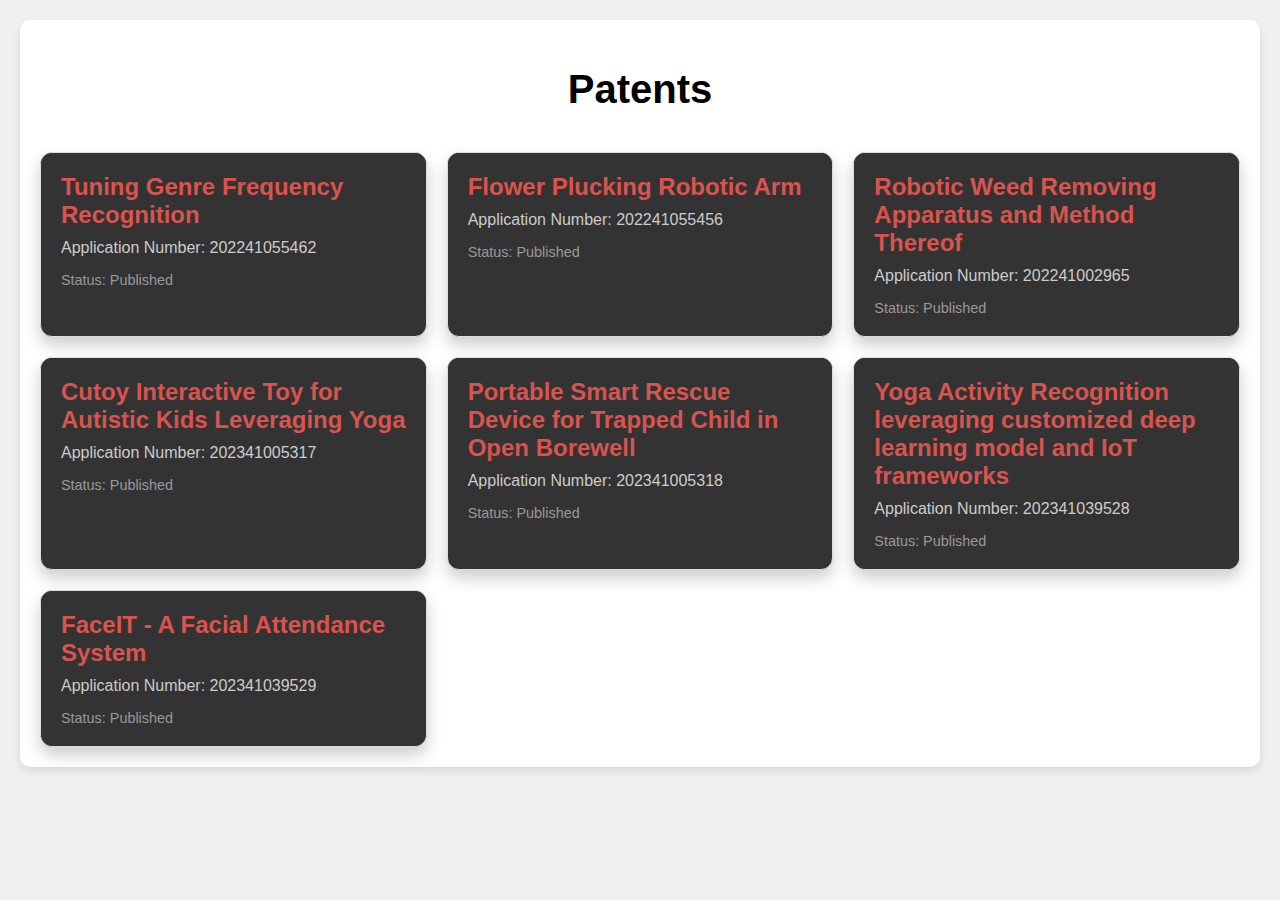
<file: patents.html>
<!DOCTYPE html>
<html lang="en">
<head>
  <meta charset="UTF-8">
  <meta name="viewport" content="width=device-width, initial-scale=1.0">
  <title>Patents</title>
  <style>
    body {
      font-family: 'Segoe UI', Tahoma, Geneva, Verdana, sans-serif;
      background-color: #f0f0f0;
      margin: 0;
      padding: 20px;
      color: #333;
    }
    .container {
      max-width: 1200px;
      margin: 0 auto;
      padding: 20px;
      background: #fff;
      box-shadow: 0 4px 8px rgba(0, 0, 0, 0.1);
      border-radius: 10px;
    }
    .header {
      text-align: center;
      margin-bottom: 40px;
    }
    .header h1 {
      font-size: 2.5em;
      color: #000;
    }
    .patents {
      display: grid;
      grid-template-columns: repeat(auto-fill, minmax(300px, 1fr));
      gap: 20px;
    }
    .patent-card {
      background: #333;
      border: 1px solid #ddd;
      border-radius: 12px;
      box-shadow: 0 8px 16px rgba(0, 0, 0, 0.2);
      overflow: hidden;
      transition: transform 0.3s ease-in-out, box-shadow 0.3s ease-in-out;
    }
    .patent-card:hover {
      transform: translateY(-10px);
      box-shadow: 0 12px 24px rgba(0, 0, 0, 0.2);
    }
    .patent-content {
      padding: 20px;
      background-color: #333; /* Dark gray background */
      color: #fff; /* White text */
      border-bottom-left-radius: 12px;
      border-bottom-right-radius: 12px;
    }
    .patent-content h3 {
      margin: 0 0 10px;
      font-size: 1.5em;
      color: #d9534f; /* Title color */
    }
    .patent-content p {
      margin: 0 0 15px;
      font-size: 1em;
      color: #ccc; /* Light gray text */
    }
    .patent-content span {
      display: block;
      font-size: 0.9em;
      color: #999;
    }
    .patent-content a {
      display: inline-block;
      padding: 10px 15px;
      font-size: 0.9em;
      color: #fff;
      background: #d9534f;
      border-radius: 5px;
      text-decoration: none;
      transition: background 0.2s ease-in-out;
    }
    .patent-content a:hover {
      background: #c9302c;
    }
  </style>
</head>
<body>
  <div class="container">
    <div class="header">
      <h1>Patents</h1>
    </div>
    <div class="patents">
      <!-- Patent 1 -->
      <div class="patent-card">
        <div class="patent-content">
          <h3>Tuning Genre Frequency Recognition</h3>
          <p>Application Number: 202241055462</p>
          <span>Status: Published</span>
        </div>
      </div>
      <!-- Patent 2 -->
      <div class="patent-card">
        <div class="patent-content">
          <h3>Flower Plucking Robotic Arm</h3>
          <p>Application Number: 202241055456</p>
          <span>Status: Published</span>
        </div>
      </div>
      <!-- Patent 3 -->
      <div class="patent-card">
        <div class="patent-content">
          <h3>Robotic Weed Removing Apparatus and Method Thereof</h3>
          <p>Application Number: 202241002965</p>
          <span>Status: Published</span>
        </div>
      </div>
      <!-- Patent 4 -->
      <div class="patent-card">
        <div class="patent-content">
          <h3>Cutoy Interactive Toy for Autistic Kids Leveraging Yoga</h3>
          <p>Application Number: 202341005317</p>
          <span>Status: Published</span>
        </div>
      </div>
      <!-- Patent 5 -->
      <div class="patent-card">
        <div class="patent-content">
          <h3>Portable Smart Rescue Device for Trapped Child in Open Borewell</h3>
          <p>Application Number: 202341005318</p>
          <span>Status: Published</span>
        </div>
      </div>
      <!-- Patent 6 -->
      <div class="patent-card">
        <div class="patent-content">
          <h3>Yoga Activity Recognition leveraging customized deep learning model and IoT frameworks</h3>
          <p>Application Number: 202341039528</p>
          <span>Status: Published</span>
        </div>
      </div>
      <!-- Patent 7 -->
      <div class="patent-card">
        <div class="patent-content">
          <h3>FaceIT - A Facial Attendance System</h3>
          <p>Application Number: 202341039529</p>
          <span>Status: Published</span>
        </div>
      </div>
    </div>
  </div>
</body>
</html>
</file>
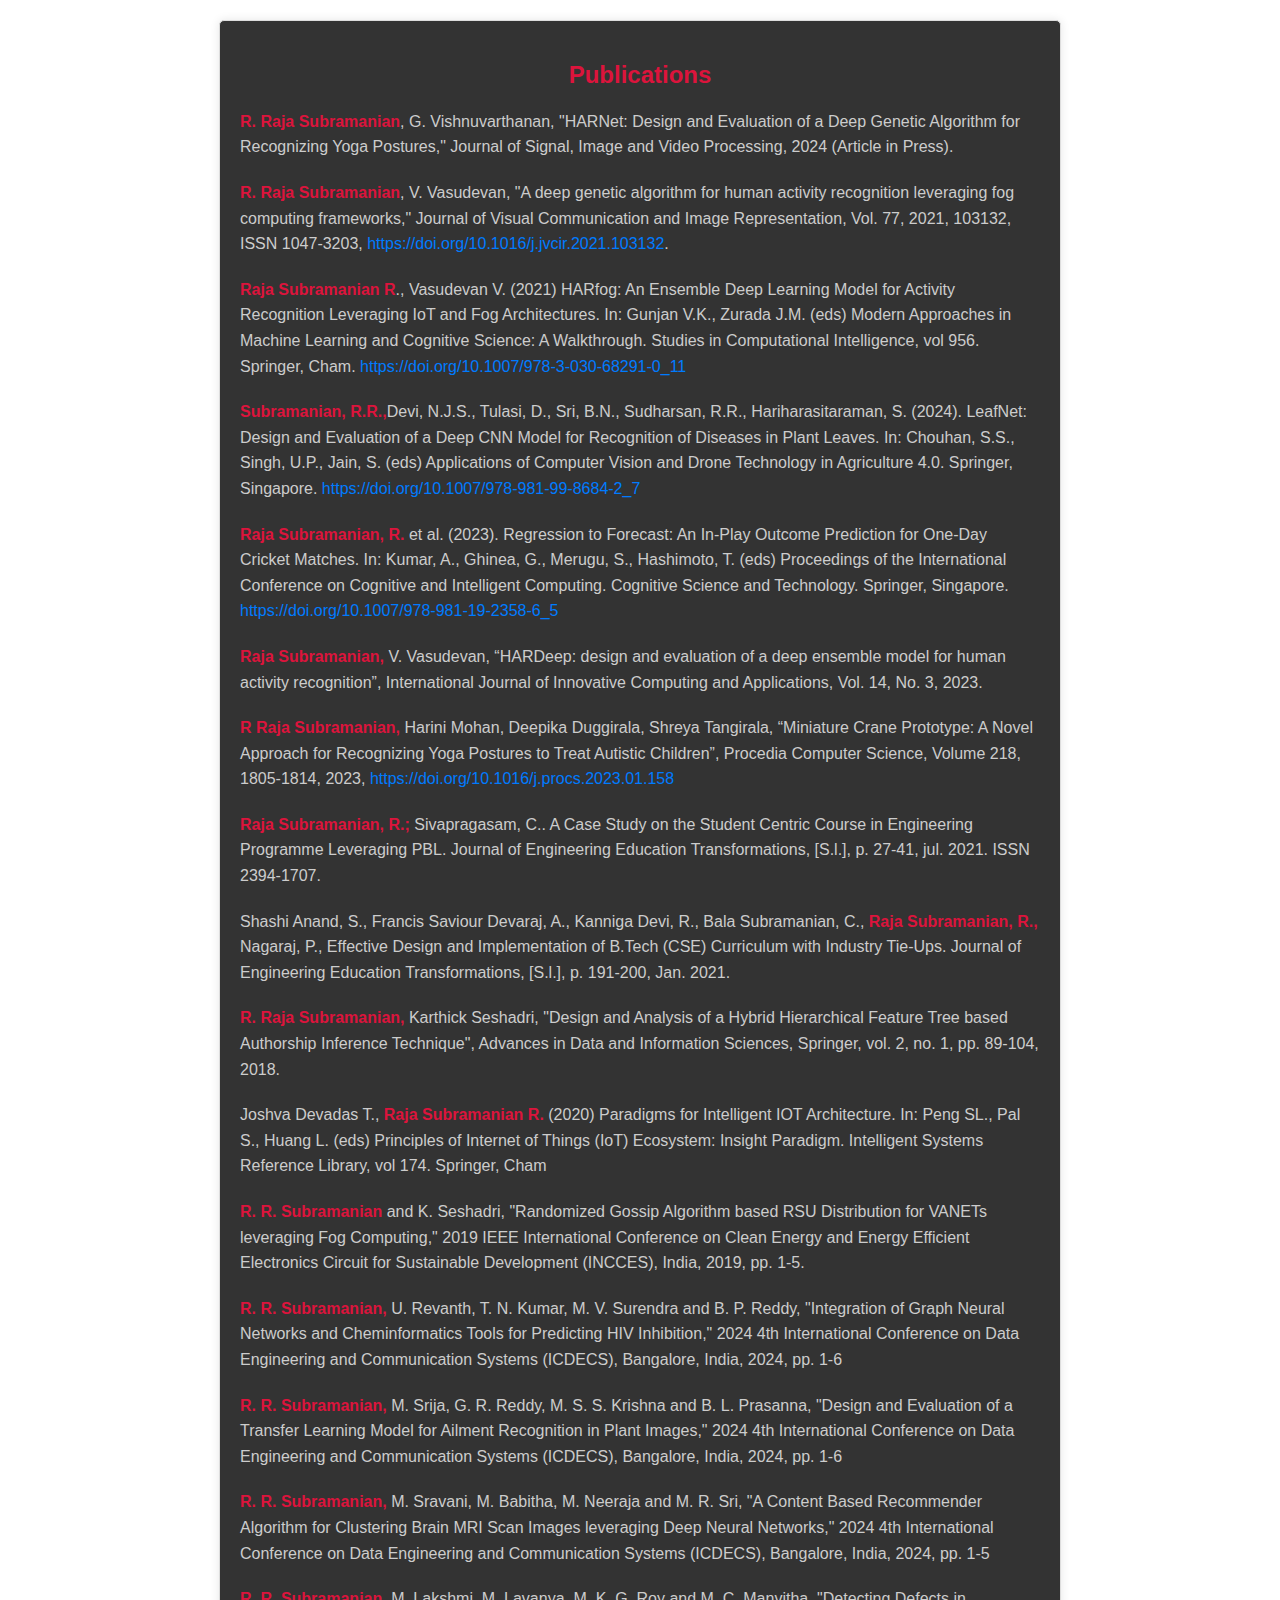
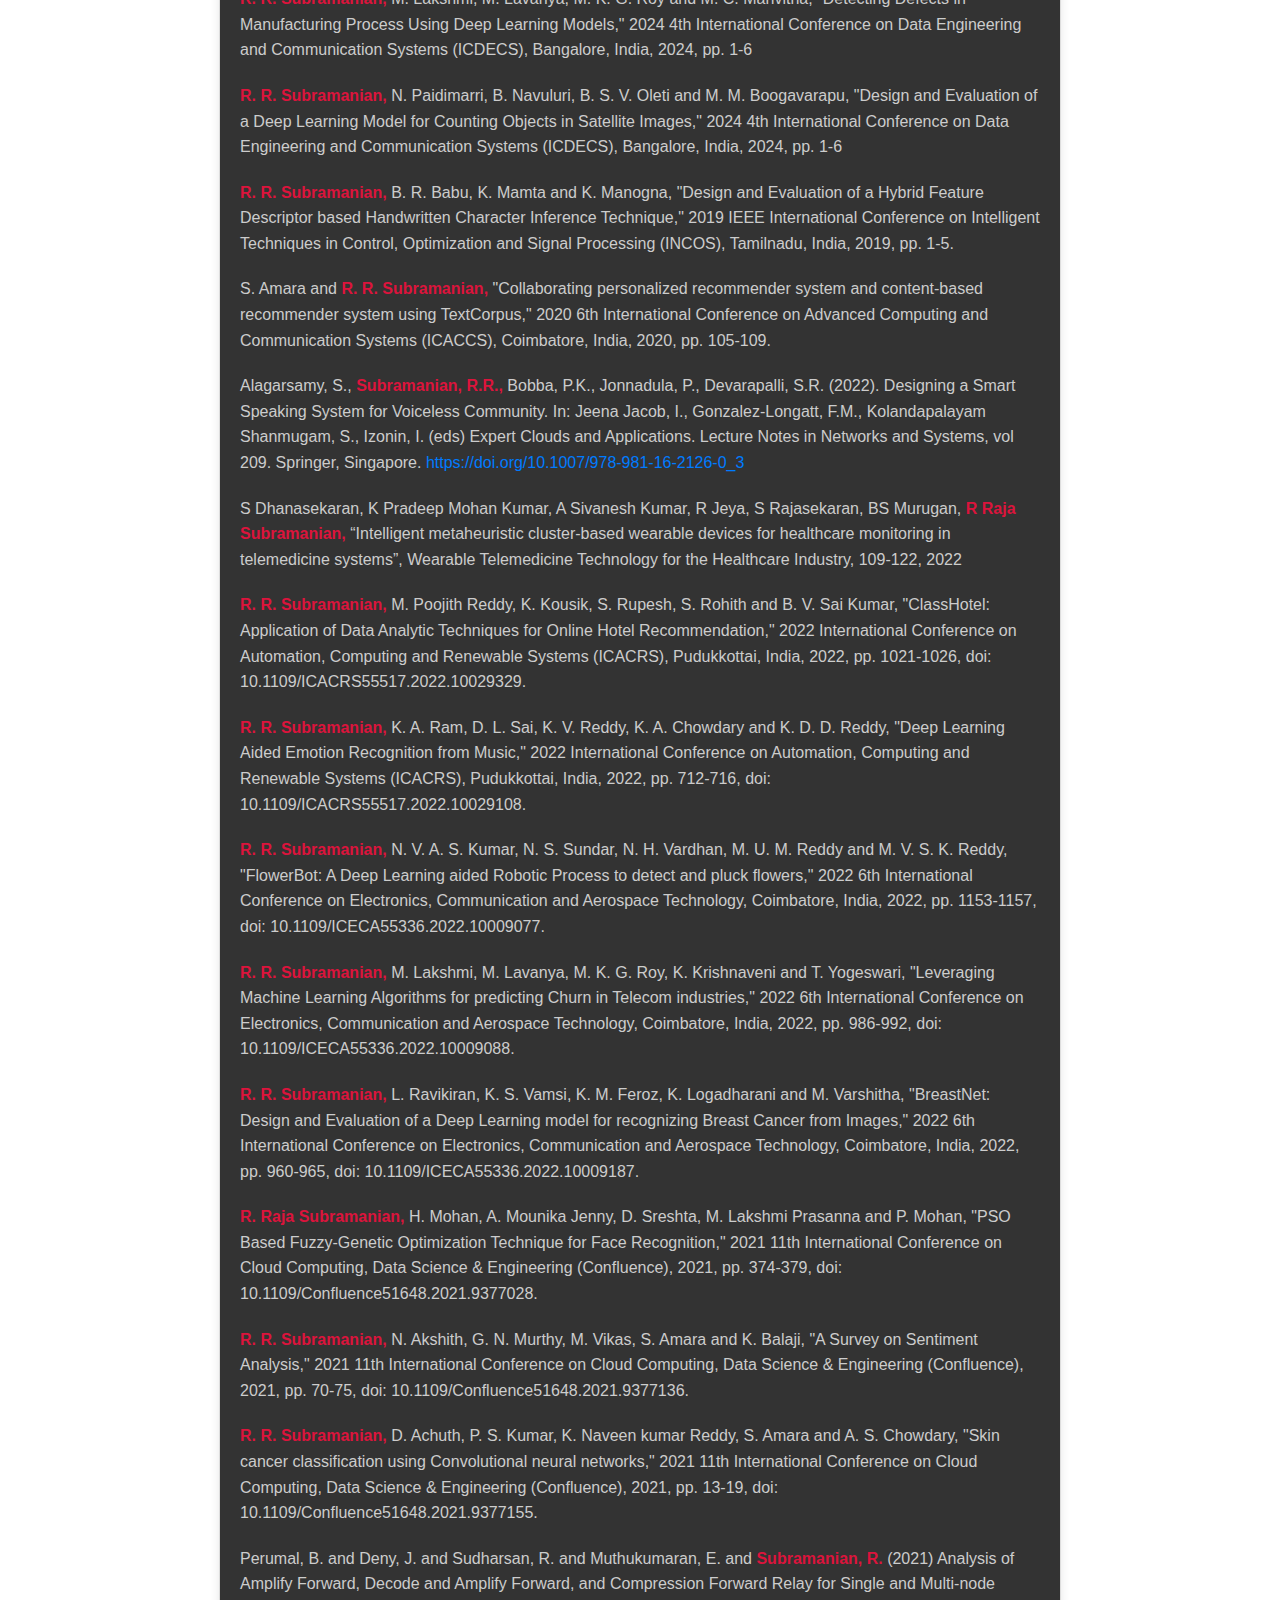
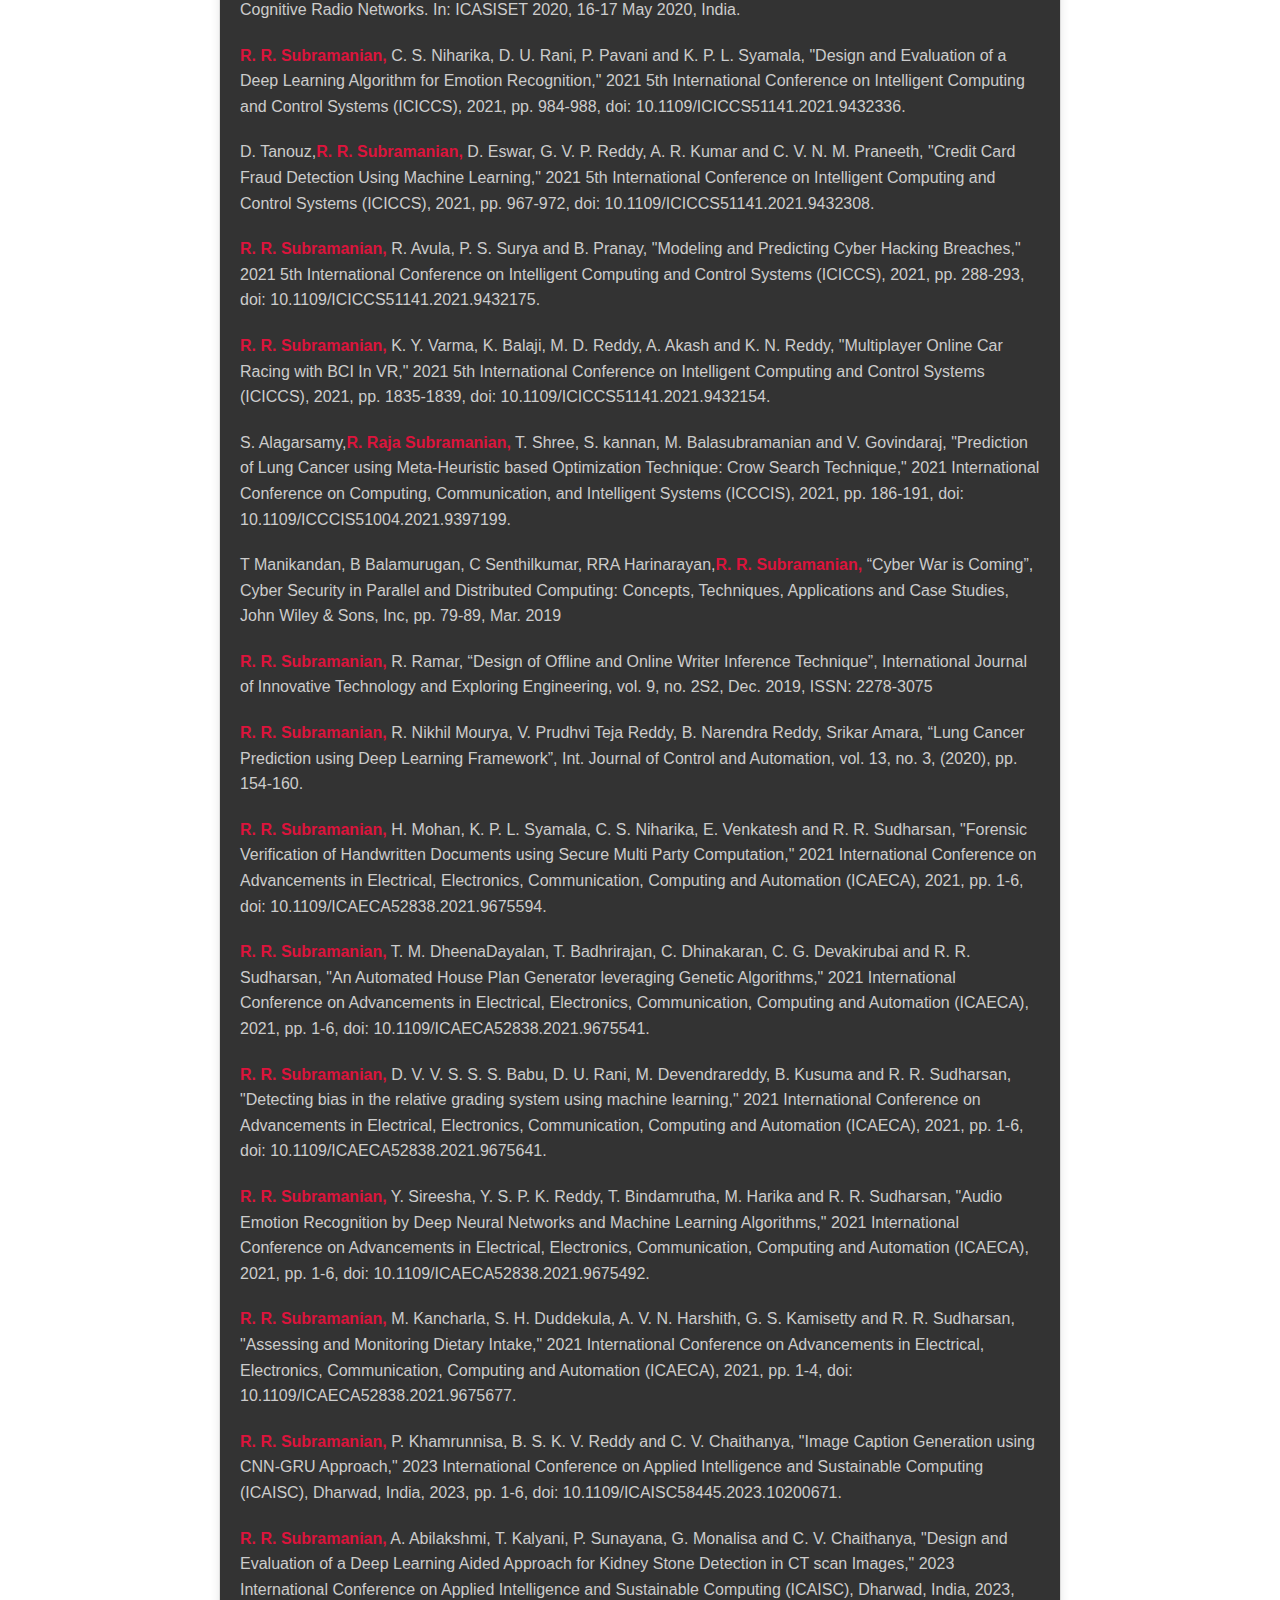
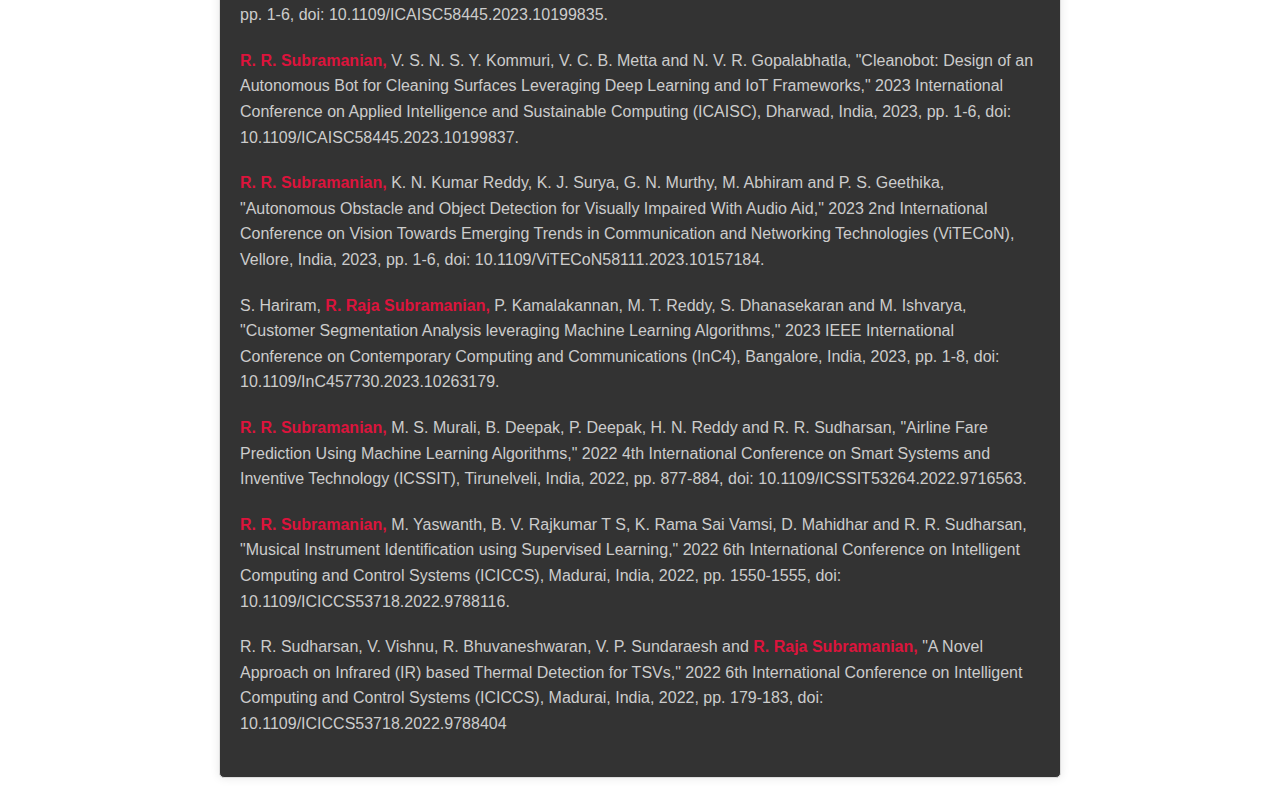
<file: publication.html>
<!DOCTYPE html>
<html lang="en">
<head>
    <meta charset="UTF-8">
    <meta name="viewport" content="width=device-width, initial-scale=1.0">
    <title>Publications</title>
    <link rel="stylesheet" href="publication.css">
</head>
<body>
    <div class="container">
        <h2>Publications</h2>
        <ul class="publication-list">
            <li>
                <strong>R. Raja Subramanian</strong>, G. Vishnuvarthanan, "HARNet: Design and Evaluation of a Deep Genetic Algorithm for Recognizing Yoga Postures," Journal of Signal, Image and Video Processing, 2024 (Article in Press).
            </li>
            <li>
                <strong>R. Raja Subramanian</strong>, V. Vasudevan, "A deep genetic algorithm for human activity recognition leveraging fog computing frameworks," Journal of Visual Communication and Image Representation, Vol. 77, 2021, 103132, ISSN 1047-3203, <a href="https://doi.org/10.1016/j.jvcir.2021.103132">https://doi.org/10.1016/j.jvcir.2021.103132</a>.
            </li>
            <li>
                <strong>Raja Subramanian R</strong>., Vasudevan V. (2021) HARfog: An Ensemble Deep Learning Model for Activity Recognition Leveraging IoT and Fog Architectures. In: Gunjan V.K., Zurada J.M. (eds) Modern Approaches in Machine Learning and Cognitive Science: A Walkthrough. Studies in Computational Intelligence, vol 956. Springer, Cham. <a href="https://doi.org/10.1007/978-3-030-68291-0_11">https://doi.org/10.1007/978-3-030-68291-0_11</a>
            </li>
            <li>
                <strong>Subramanian, R.R.,</strong>Devi, N.J.S., Tulasi, D., Sri, B.N., Sudharsan, R.R., Hariharasitaraman, S. (2024). LeafNet: Design and Evaluation of a Deep CNN Model for Recognition of Diseases in Plant Leaves. In: Chouhan, S.S., Singh, U.P., Jain, S. (eds) Applications of Computer Vision and Drone Technology in Agriculture 4.0. Springer, Singapore. <a href="https://doi.org/10.1007/978-981-99-8684-2_7">https://doi.org/10.1007/978-981-99-8684-2_7</a>
            </li>
            <li>
                <strong>Raja Subramanian, R.</strong> et al. (2023). Regression to Forecast: An In-Play Outcome Prediction for One-Day Cricket Matches. In: Kumar, A., Ghinea, G., Merugu, S., Hashimoto, T. (eds) Proceedings of the International Conference on Cognitive and Intelligent Computing. Cognitive Science and Technology. Springer, Singapore. <a href="https://doi.org/10.1007/978-981-19-2358-6_5">https://doi.org/10.1007/978-981-19-2358-6_5</a>
            <li>
                <strong> Raja Subramanian,</strong> V. Vasudevan, “HARDeep: design and evaluation of a deep ensemble model for human activity recognition”, International Journal of Innovative Computing and Applications, Vol. 14, No. 3, 2023.
            </li>
            <li>
                <strong>R Raja Subramanian,</strong> Harini Mohan, Deepika Duggirala, Shreya Tangirala, “Miniature Crane Prototype: A Novel Approach for Recognizing Yoga Postures to Treat Autistic Children”, Procedia Computer Science, Volume 218, 1805-1814, 2023, <a href="https://doi.org/10.1016/j.procs.2023.01.158">https://doi.org/10.1016/j.procs.2023.01.158</a>
            </li>
            <li>
                <strong>Raja Subramanian, R.;</strong> Sivapragasam, C.. A Case Study on the Student Centric Course in Engineering Programme Leveraging PBL. Journal of Engineering Education Transformations, [S.l.], p. 27-41, jul. 2021. ISSN 2394-1707.
            </li>
            <li>
                Shashi Anand, S., Francis Saviour Devaraj, A., Kanniga Devi, R., Bala Subramanian, C., <strong>Raja Subramanian, R.,</strong> Nagaraj, P., Effective Design and Implementation of B.Tech (CSE) Curriculum with Industry Tie-Ups. Journal of Engineering Education Transformations, [S.l.], p. 191-200, Jan. 2021.
            </li>
            <li>
                <strong>R. Raja Subramanian,</strong> Karthick Seshadri, "Design and Analysis of a Hybrid Hierarchical Feature Tree based Authorship Inference Technique", Advances in Data and Information Sciences, Springer, vol. 2, no. 1, pp. 89-104, 2018.
            </li>
            <li>
                Joshva Devadas T., <strong>Raja Subramanian R.</strong> (2020) Paradigms for Intelligent IOT Architecture. In: Peng SL., Pal S., Huang L. (eds) Principles of Internet of Things (IoT) Ecosystem: Insight Paradigm. Intelligent Systems Reference Library, vol 174. Springer, Cham
            </li>
            <li>
                <strong>R. R. Subramanian</strong> and K. Seshadri, "Randomized Gossip Algorithm based RSU Distribution for VANETs leveraging Fog Computing," 2019 IEEE International Conference on Clean Energy and Energy Efficient Electronics Circuit for Sustainable Development (INCCES), India, 2019, pp. 1-5.
            </li>
            <li>
                <strong>R. R. Subramanian,</strong> U. Revanth, T. N. Kumar, M. V. Surendra and B. P. Reddy, "Integration of Graph Neural Networks and Cheminformatics Tools for Predicting HIV Inhibition," 2024 4th International Conference on Data Engineering and Communication Systems (ICDECS), Bangalore, India, 2024, pp. 1-6
            </li>
            <li>
                <strong>R. R. Subramanian,</strong> M. Srija, G. R. Reddy, M. S. S. Krishna and B. L. Prasanna, "Design and Evaluation of a Transfer Learning Model for Ailment Recognition in Plant Images," 2024 4th International Conference on Data Engineering and Communication Systems (ICDECS), Bangalore, India, 2024, pp. 1-6
            </li>
            <li>
                <strong>R. R. Subramanian,</strong> M. Sravani, M. Babitha, M. Neeraja and M. R. Sri, "A Content Based Recommender Algorithm for Clustering Brain MRI Scan Images leveraging Deep Neural Networks," 2024 4th International Conference on Data Engineering and Communication Systems (ICDECS), Bangalore, India, 2024, pp. 1-5
            </li>
            <li>
                <strong>R. R. Subramanian,</strong> M. Lakshmi, M. Lavanya, M. K. G. Roy and M. C. Manvitha, "Detecting Defects in Manufacturing Process Using Deep Learning Models," 2024 4th International Conference on Data Engineering and Communication Systems (ICDECS), Bangalore, India, 2024, pp. 1-6
            </li>
            <li>
                <strong>R. R. Subramanian,</strong> N. Paidimarri, B. Navuluri, B. S. V. Oleti and M. M. Boogavarapu, "Design and Evaluation of a Deep Learning Model for Counting Objects in Satellite Images," 2024 4th International Conference on Data Engineering and Communication Systems (ICDECS), Bangalore, India, 2024, pp. 1-6
            </li>
            <li>
                <strong>R. R. Subramanian,</strong> B. R. Babu, K. Mamta and K. Manogna, "Design and Evaluation of a Hybrid Feature Descriptor based Handwritten Character Inference Technique," 2019 IEEE International Conference on Intelligent Techniques in Control, Optimization and Signal Processing (INCOS), Tamilnadu, India, 2019, pp. 1-5.
            </li>
            <li>
                S. Amara and <strong>R. R. Subramanian,</strong> "Collaborating personalized recommender system and content-based recommender system using TextCorpus," 2020 6th International Conference on Advanced Computing and Communication Systems (ICACCS), Coimbatore, India, 2020, pp. 105-109.
            </li>
            <li>
                Alagarsamy, S., <strong>Subramanian, R.R.,</strong> Bobba, P.K., Jonnadula, P., Devarapalli, S.R. (2022). Designing a Smart Speaking System for Voiceless Community. In: Jeena Jacob, I., Gonzalez-Longatt, F.M., Kolandapalayam Shanmugam, S., Izonin, I. (eds) Expert Clouds and Applications. Lecture Notes in Networks and Systems, vol 209. Springer, Singapore. <a href="https://doi.org/10.1007/978-981-16-2126-0_3">https://doi.org/10.1007/978-981-16-2126-0_3</a>
            </li>
            <li>
                S Dhanasekaran, K Pradeep Mohan Kumar, A Sivanesh Kumar, R Jeya, S Rajasekaran, BS Murugan, <strong>R Raja Subramanian,</strong> “Intelligent metaheuristic cluster-based wearable devices for healthcare monitoring in telemedicine systems”, Wearable Telemedicine Technology for the Healthcare Industry, 109-122, 2022
            </li>
            <li>
                <strong>R. R. Subramanian,</strong> M. Poojith Reddy, K. Kousik, S. Rupesh, S. Rohith and B. V. Sai Kumar, "ClassHotel: Application of Data Analytic Techniques for Online Hotel Recommendation," 2022 International Conference on Automation, Computing and Renewable Systems (ICACRS), Pudukkottai, India, 2022, pp. 1021-1026, doi: 10.1109/ICACRS55517.2022.10029329.
            </li>
            <li>
                <strong>R. R. Subramanian,</strong> K. A. Ram, D. L. Sai, K. V. Reddy, K. A. Chowdary and K. D. D. Reddy, "Deep Learning Aided Emotion Recognition from Music," 2022 International Conference on Automation, Computing and Renewable Systems (ICACRS), Pudukkottai, India, 2022, pp. 712-716, doi: 10.1109/ICACRS55517.2022.10029108.
            </li>
            <li>
                <strong>R. R. Subramanian,</strong> N. V. A. S. Kumar, N. S. Sundar, N. H. Vardhan, M. U. M. Reddy and M. V. S. K. Reddy, "FlowerBot: A Deep Learning aided Robotic Process to detect and pluck flowers," 2022 6th International Conference on Electronics, Communication and Aerospace Technology, Coimbatore, India, 2022, pp. 1153-1157, doi: 10.1109/ICECA55336.2022.10009077.
            </li>
            <li>
                <strong>R. R. Subramanian,</strong> M. Lakshmi, M. Lavanya, M. K. G. Roy, K. Krishnaveni and T. Yogeswari, "Leveraging Machine Learning Algorithms for predicting Churn in Telecom industries," 2022 6th International Conference on Electronics, Communication and Aerospace Technology, Coimbatore, India, 2022, pp. 986-992, doi: 10.1109/ICECA55336.2022.10009088.
            </li>
            <li>
                <strong>R. R. Subramanian,</strong> L. Ravikiran, K. S. Vamsi, K. M. Feroz, K. Logadharani and M. Varshitha, "BreastNet: Design and Evaluation of a Deep Learning model for recognizing Breast Cancer from Images," 2022 6th International Conference on Electronics, Communication and Aerospace Technology, Coimbatore, India, 2022, pp. 960-965, doi: 10.1109/ICECA55336.2022.10009187.
            </li>
            <li>
                <strong>R. Raja Subramanian,</strong> H. Mohan, A. Mounika Jenny, D. Sreshta, M. Lakshmi Prasanna and P. Mohan, "PSO Based Fuzzy-Genetic Optimization Technique for Face Recognition," 2021 11th International Conference on Cloud Computing, Data Science & Engineering (Confluence), 2021, pp. 374-379, doi: 10.1109/Confluence51648.2021.9377028.
            </li>
            <li>
                <strong>R. R. Subramanian,</strong> N. Akshith, G. N. Murthy, M. Vikas, S. Amara and K. Balaji, "A Survey on Sentiment Analysis," 2021 11th International Conference on Cloud Computing, Data Science & Engineering (Confluence), 2021, pp. 70-75, doi: 10.1109/Confluence51648.2021.9377136.
            </li>
            <li>
                <strong>R. R. Subramanian,</strong> D. Achuth, P. S. Kumar, K. Naveen kumar Reddy, S. Amara and A. S. Chowdary, "Skin cancer classification using Convolutional neural networks," 2021 11th International Conference on Cloud Computing, Data Science & Engineering (Confluence), 2021, pp. 13-19, doi: 10.1109/Confluence51648.2021.9377155.
            </li>
            <li>
                Perumal, B. and Deny, J. and Sudharsan, R. and Muthukumaran, E. and <strong>Subramanian, R.</strong> (2021) Analysis of Amplify Forward, Decode and Amplify Forward, and Compression Forward Relay for Single and Multi-node Cognitive Radio Networks. In: ICASISET 2020, 16-17 May 2020, India.
            </li>
            <li>
                <strong>R. R. Subramanian,</strong> C. S. Niharika, D. U. Rani, P. Pavani and K. P. L. Syamala, "Design and Evaluation of a Deep Learning Algorithm for Emotion Recognition," 2021 5th International Conference on Intelligent Computing and Control Systems (ICICCS), 2021, pp. 984-988, doi: 10.1109/ICICCS51141.2021.9432336.
            </li>
            <li>
               D. Tanouz,<strong>R. R. Subramanian,</strong> D. Eswar, G. V. P. Reddy, A. R. Kumar and C. V. N. M. Praneeth, "Credit Card Fraud Detection Using Machine Learning," 2021 5th International Conference on Intelligent Computing and Control Systems (ICICCS), 2021, pp. 967-972, doi: 10.1109/ICICCS51141.2021.9432308.
            </li>
            <li>
                <strong>R. R. Subramanian,</strong> R. Avula, P. S. Surya and B. Pranay, "Modeling and Predicting Cyber Hacking Breaches," 2021 5th International Conference on Intelligent Computing and Control Systems (ICICCS), 2021, pp. 288-293, doi: 10.1109/ICICCS51141.2021.9432175.
            </li>
            <li>
                <strong>R. R. Subramanian,</strong> K. Y. Varma, K. Balaji, M. D. Reddy, A. Akash and K. N. Reddy, "Multiplayer Online Car Racing with BCI In VR," 2021 5th International Conference on Intelligent Computing and Control Systems (ICICCS), 2021, pp. 1835-1839, doi: 10.1109/ICICCS51141.2021.9432154.
            </li>
            <li>
                S. Alagarsamy,<strong>R. Raja Subramanian,</strong> T. Shree, S. kannan, M. Balasubramanian and V. Govindaraj, "Prediction of Lung Cancer using Meta-Heuristic based Optimization Technique: Crow Search Technique," 2021 International Conference on Computing, Communication, and Intelligent Systems (ICCCIS), 2021, pp. 186-191, doi: 10.1109/ICCCIS51004.2021.9397199.
            </li>
            <li>
                T Manikandan, B Balamurugan, C Senthilkumar, RRA Harinarayan,<strong>R. R. Subramanian,</strong> “Cyber War is Coming”, Cyber Security in Parallel and Distributed Computing: Concepts, Techniques, Applications and Case Studies, John Wiley & Sons, Inc, pp. 79-89, Mar. 2019
            </li>
            <li>
                <strong>R. R. Subramanian,</strong> R. Ramar, “Design of Offline and Online Writer Inference Technique”, International Journal of Innovative Technology and Exploring Engineering, vol. 9, no. 2S2, Dec. 2019, ISSN: 2278-3075
            </li>
            <li>
                <strong>R. R. Subramanian,</strong> R. Nikhil Mourya, V. Prudhvi Teja Reddy, B. Narendra Reddy, Srikar Amara, “Lung Cancer Prediction using Deep Learning Framework”, Int. Journal of Control and Automation, vol. 13, no. 3, (2020), pp. 154-160.
            </li>
            <li>
                <strong>R. R. Subramanian,</strong> H. Mohan, K. P. L. Syamala, C. S. Niharika, E. Venkatesh and R. R. Sudharsan, "Forensic Verification of Handwritten Documents using Secure Multi Party Computation," 2021 International Conference on Advancements in Electrical, Electronics, Communication, Computing and Automation (ICAECA), 2021, pp. 1-6, doi: 10.1109/ICAECA52838.2021.9675594.
            </li>
            <li>
                <strong>R. R. Subramanian,</strong> T. M. DheenaDayalan, T. Badhrirajan, C. Dhinakaran, C. G. Devakirubai and R. R. Sudharsan, "An Automated House Plan Generator leveraging Genetic Algorithms," 2021 International Conference on Advancements in Electrical, Electronics, Communication, Computing and Automation (ICAECA), 2021, pp. 1-6, doi: 10.1109/ICAECA52838.2021.9675541.
            </li>
            <li>
                <strong>R. R. Subramanian,</strong> D. V. V. S. S. S. Babu, D. U. Rani, M. Devendrareddy, B. Kusuma and R. R. Sudharsan, "Detecting bias in the relative grading system using machine learning," 2021 International Conference on Advancements in Electrical, Electronics, Communication, Computing and Automation (ICAECA), 2021, pp. 1-6, doi: 10.1109/ICAECA52838.2021.9675641.
            </li>
            <li>
                <strong>R. R. Subramanian,</strong> Y. Sireesha, Y. S. P. K. Reddy, T. Bindamrutha, M. Harika and R. R. Sudharsan, "Audio Emotion Recognition by Deep Neural Networks and Machine Learning Algorithms," 2021 International Conference on Advancements in Electrical, Electronics, Communication, Computing and Automation (ICAECA), 2021, pp. 1-6, doi: 10.1109/ICAECA52838.2021.9675492.
            </li>
            <li>
                <strong>R. R. Subramanian,</strong> M. Kancharla, S. H. Duddekula, A. V. N. Harshith, G. S. Kamisetty and R. R. Sudharsan, "Assessing and Monitoring Dietary Intake," 2021 International Conference on Advancements in Electrical, Electronics, Communication, Computing and Automation (ICAECA), 2021, pp. 1-4, doi: 10.1109/ICAECA52838.2021.9675677.
            </li>
            <li>
                <strong>R. R. Subramanian,</strong> P. Khamrunnisa, B. S. K. V. Reddy and C. V. Chaithanya, "Image Caption Generation using CNN-GRU Approach," 2023 International Conference on Applied Intelligence and Sustainable Computing (ICAISC), Dharwad, India, 2023, pp. 1-6, doi: 10.1109/ICAISC58445.2023.10200671.
            </li>
            <li>
                <strong>R. R. Subramanian,</strong> A. Abilakshmi, T. Kalyani, P. Sunayana, G. Monalisa and C. V. Chaithanya, "Design and Evaluation of a Deep Learning Aided Approach for Kidney Stone Detection in CT scan Images," 2023 International Conference on Applied Intelligence and Sustainable Computing (ICAISC), Dharwad, India, 2023, pp. 1-6, doi: 10.1109/ICAISC58445.2023.10199835.
            </li>
            <li>
                <strong>R. R. Subramanian,</strong> V. S. N. S. Y. Kommuri, V. C. B. Metta and N. V. R. Gopalabhatla, "Cleanobot: Design of an Autonomous Bot for Cleaning Surfaces Leveraging Deep Learning and IoT Frameworks," 2023 International Conference on Applied Intelligence and Sustainable Computing (ICAISC), Dharwad, India, 2023, pp. 1-6, doi: 10.1109/ICAISC58445.2023.10199837.
            </li>
            <li>
                <strong>R. R. Subramanian,</strong> K. N. Kumar Reddy, K. J. Surya, G. N. Murthy, M. Abhiram and P. S. Geethika, "Autonomous Obstacle and Object Detection for Visually Impaired With Audio Aid," 2023 2nd International Conference on Vision Towards Emerging Trends in Communication and Networking Technologies (ViTECoN), Vellore, India, 2023, pp. 1-6, doi: 10.1109/ViTECoN58111.2023.10157184.
            </li>
            <li>
               S. Hariram,<strong> R. Raja Subramanian,</strong> P. Kamalakannan, M. T. Reddy, S. Dhanasekaran and M. Ishvarya, "Customer Segmentation Analysis leveraging Machine Learning Algorithms," 2023 IEEE International Conference on Contemporary Computing and Communications (InC4), Bangalore, India, 2023, pp. 1-8, doi: 10.1109/InC457730.2023.10263179.
            </li>
            <li>
                <strong>R. R. Subramanian,</strong> M. S. Murali, B. Deepak, P. Deepak, H. N. Reddy and R. R. Sudharsan, "Airline Fare Prediction Using Machine Learning Algorithms," 2022 4th International Conference on Smart Systems and Inventive Technology (ICSSIT), Tirunelveli, India, 2022, pp. 877-884, doi: 10.1109/ICSSIT53264.2022.9716563. 
            </li>
            <li>
                <strong>R. R. Subramanian,</strong> M. Yaswanth, B. V. Rajkumar T S, K. Rama Sai Vamsi, D. Mahidhar and R. R. Sudharsan, "Musical Instrument Identification using Supervised Learning," 2022 6th International Conference on Intelligent Computing and Control Systems (ICICCS), Madurai, India, 2022, pp. 1550-1555, doi: 10.1109/ICICCS53718.2022.9788116.
            </li>
            <li>
                R. R. Sudharsan, V. Vishnu, R. Bhuvaneshwaran, V. P. Sundaraesh and<strong> R. Raja Subramanian,</strong> "A Novel Approach on Infrared (IR) based Thermal Detection for TSVs," 2022 6th International Conference on Intelligent Computing and Control Systems (ICICCS), Madurai, India, 2022, pp. 179-183, doi: 10.1109/ICICCS53718.2022.9788404
            </li>
        </ul>
    </div>
</body>
</html>
</file>
<file: publication.css>
body {
    font-family: Arial, sans-serif;
    background-color: #fff; /* White background */
    color: #333; /* Dark text color */
    margin: 0;
    padding: 0;
}

.container {
    max-width: 800px;
    margin: 20px auto;
    padding: 20px;
    background-color: #333; /* Light gray container background */
    border: 1px solid #ddd;
    border-radius: 5px;
    box-shadow: 0 0 10px rgba(0, 0, 0, 0.1);
}

h2 {
    text-align: center;
    color: crimson;
}

.publication-list {
    list-style-type: none;
    padding: 0;
    color:#ccc;
}

.publication-list li {
    margin-bottom: 20px;
    line-height: 1.6;
}

.publication-list strong {
    font-weight: bold;
    color:crimson;
}

.publication-list a {
    color: #007bff; /* Blue link color */
    text-decoration: none;
}

.publication-list a:hover {
    text-decoration: underline;
}
</file>
